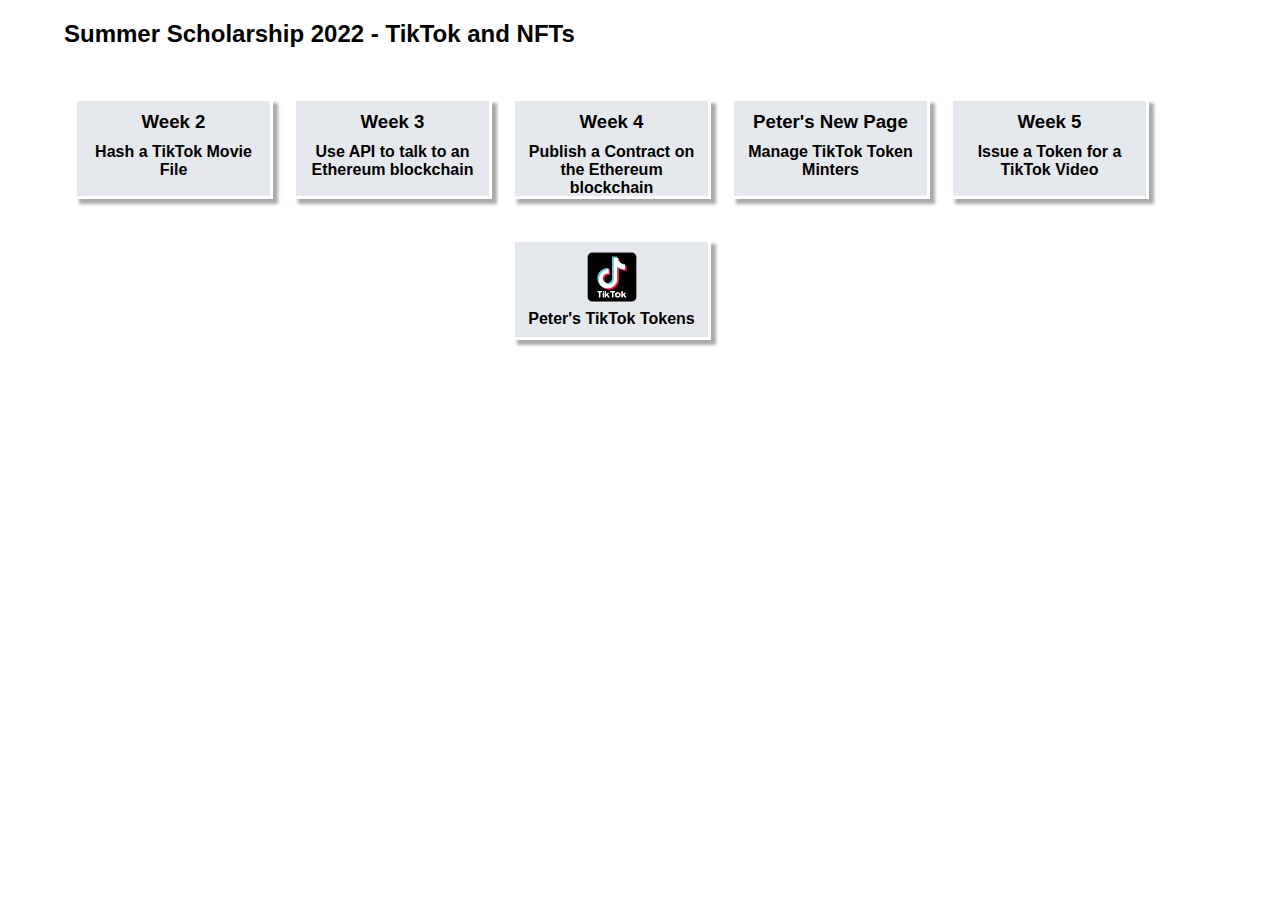
<file: index.html>
<!DOCTYPE html>
<html lang="en">
<head>
	<meta charset="UTF-8"/>
	<meta http-equiv="X-UA-Compatible" content="IE=edge" />
	<meta name="viewport" content="width=device-width, initial-scale=1">
	<title>Summer Scholarship 2022</title>
	<link type='text/css' href="main.css" rel='stylesheet'>
  	<link type='text/css' href="index.css" rel='stylesheet'>
	<script src="https://www.w3schools.com/lib/w3.js"></script>
</head>

<body>
	<div style="margin:0px; padding:0px;" w3-include-html="./header.html"></div>
	<main>
		<div class="holder">
			<h2>Summer Scholarship 2022 - TikTok and NFTs</h2>

			<div class="innerholder" style="padding-top:20px;">

				<a href="week2/" target="_blank">
					<div class="colourblocksm2wide curvedBorder" style="background:#E5E8ED">
						<!-- div style="height:50px;"><center><img width="180" src="images/linkchain-logo.png" /></center></div -->
						<div style="font-size:14pt;"><span>Week 2</span><span style="float:left; padding-top:10px;font-size: 12pt">Hash a TikTok Movie File</span></div>
					</div>
				</a>

				<a href="week3/" target="_blank">
					<div class="colourblocksm2wide curvedBorder" style="background:#E5E8ED">
						<!-- div style="height:50px;"><center><img width="180" src="images/linkchain-logo.png" /></center></div -->
						<div style="font-size:14pt;"><span>Week 3</span><span style="float:left; padding-top:10px;font-size: 12pt">Use API to talk to an Ethereum blockchain</span></div>
					</div>
				</a>

				<a href="week4/" target="_blank">
					<div class="colourblocksm2wide curvedBorder" style="background:#E5E8ED">
						<!-- div style="height:50px;"><center><img width="180" src="images/linkchain-logo.png" /></center></div -->
						<div style="font-size:14pt;"><span>Week 4</span><span style="float:left; padding-top:10px;font-size: 12pt">Publish a Contract on the Ethereum blockchain</span></div>
					</div>
				</a>

				<a href="peter/" target="_blank">
					<div class="colourblocksm2wide curvedBorder" style="background:#E5E8ED">
						<!-- div style="height:50px;"><center><img width="180" src="images/linkchain-logo.png" /></center></div -->
						<div style="font-size:14pt;"><span>Peter's New Page</span><span style="float:left; padding-top:10px;font-size: 12pt">Manage TikTok Token Minters</span></div>
					</div>
				</a>

				<a href="week5/" target="_blank">
					<div class="colourblocksm2wide curvedBorder" style="background:#E5E8ED">
						<!-- div style="height:50px;"><center><img width="180" src="images/linkchain-logo.png" /></center></div -->
						<div style="font-size:14pt;"><span>Week 5</span><span style="float:left; padding-top:10px;font-size: 12pt">Issue a Token for a TikTok Video</span></div>
					</div>
				</a>
			</div>

			<div class="innerholder" style="margin:0px;">
				<div class="colourblocksm2wide curvedBorder" style="background:white;border-color:transparent;box-shadow: 5px 5px 3px white;"></div>

				<div class="colourblocksm2wide curvedBorder" style="background:white;border-color:transparent;box-shadow: 5px 5px 3px white;"></div>

				<a href="tokens/" target="_blank">
					<div class="colourblocksm2wide curvedBorder" style="background:#E5E8ED">
						<div style="height:50px;padding-bottom:5px;"><center><img alt="TikTok Logo" width="50" src="images/tiktok.png" /></center></div>
						<div style="font-size:14pt;"><center><span style="padding-top:10px;font-size: 12pt">Peter's TikTok Tokens </span></center></div>
					</div>
				</a>
			</div>
		</div>
	</main>

	<div w3-include-html="./footer.html"></div>
	<script>w3.includeHTML();</script>

	<!-- Cookie Banner -->
	<script src="./cookiebanner.js"></script>
</body>
</html>
</file>
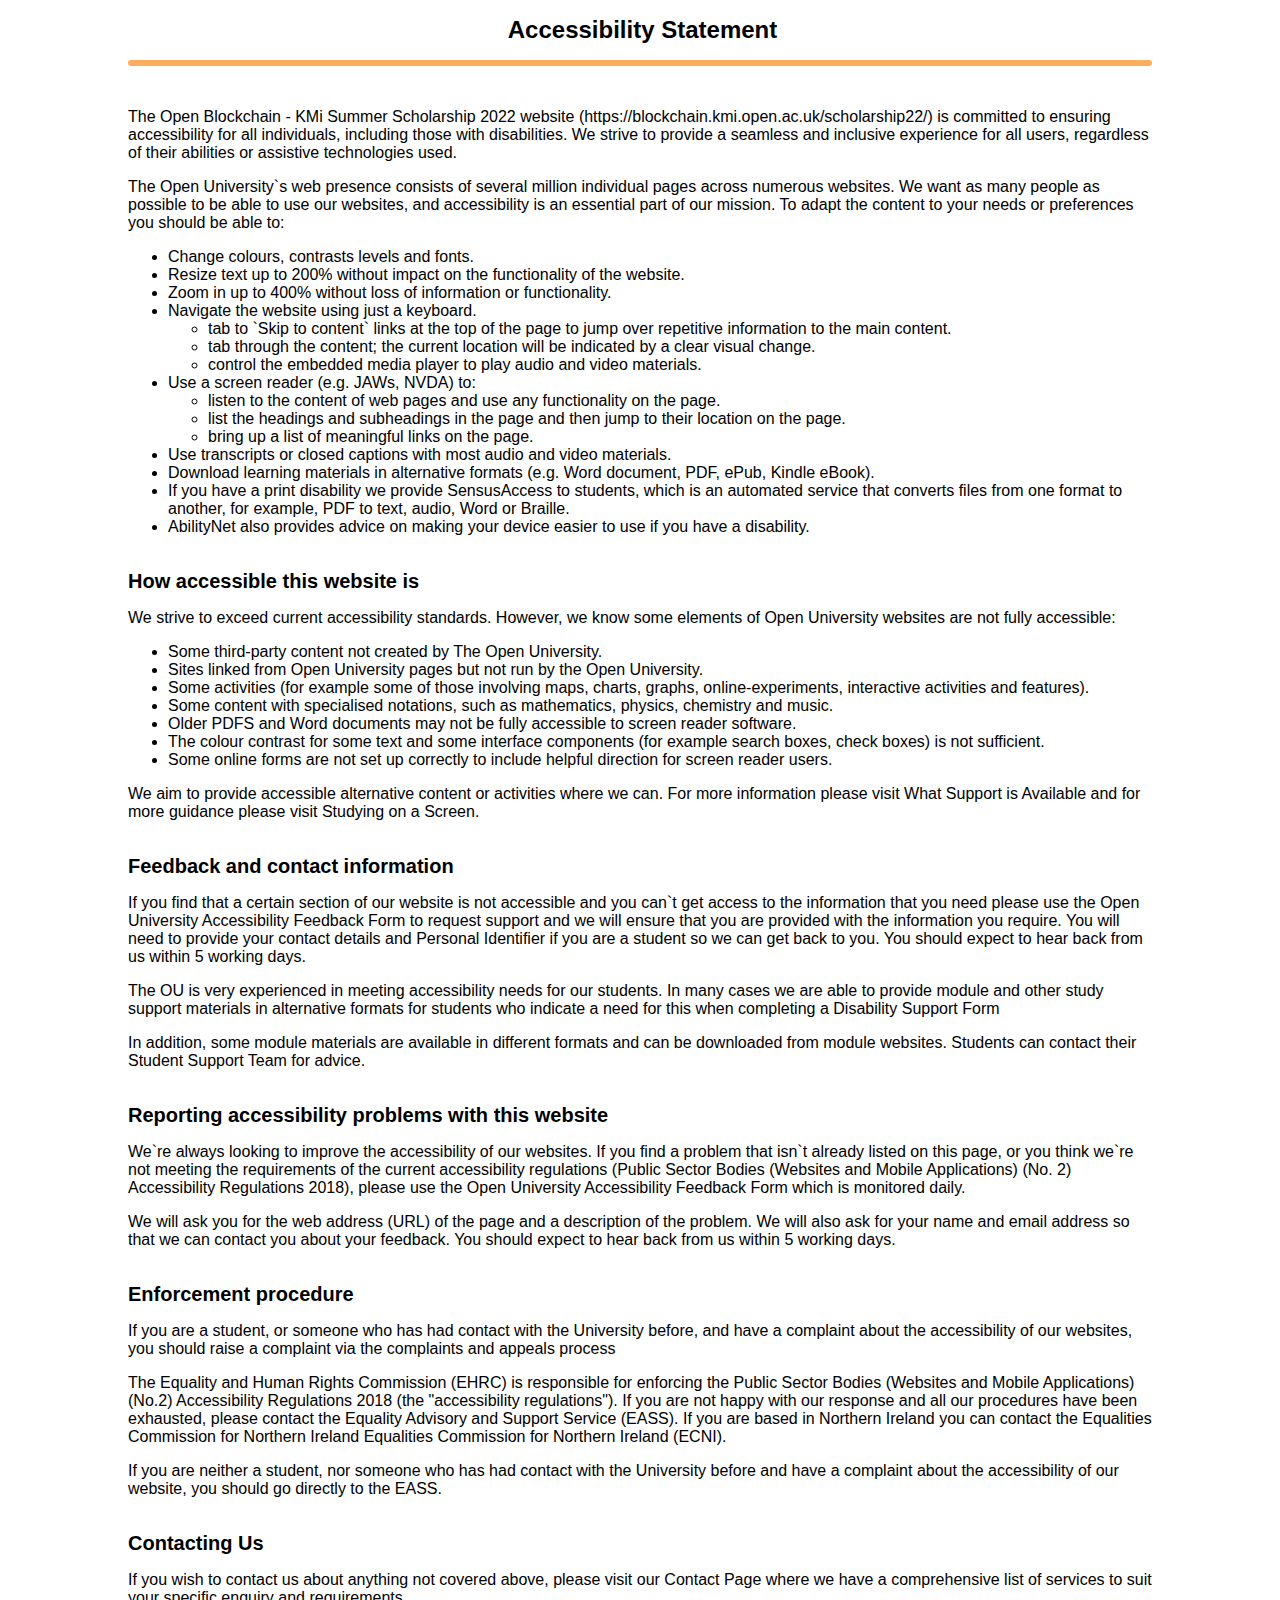
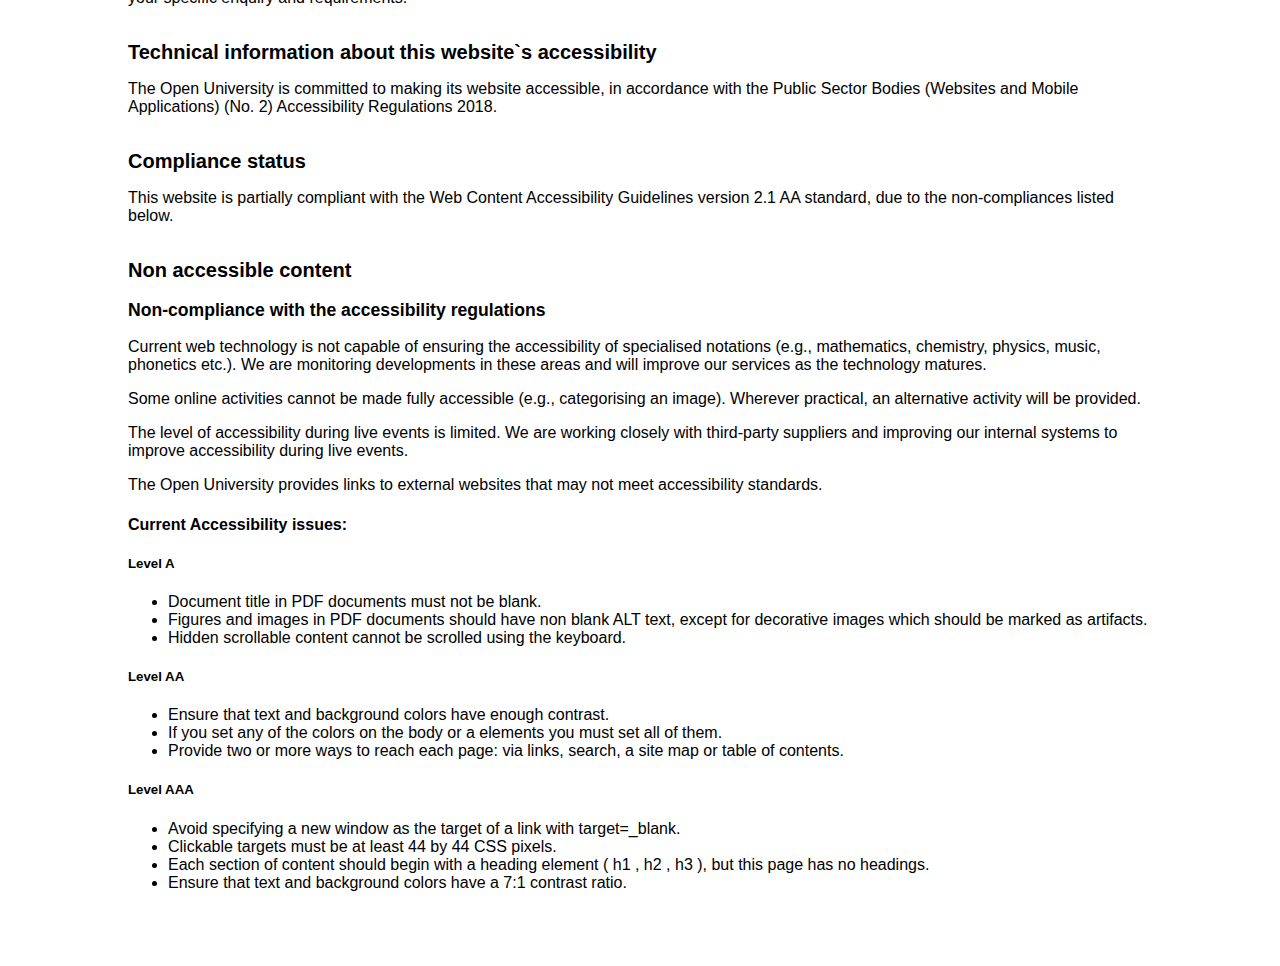
<file: accessibility.html>
<!doctype html>
<html lang="en">
	<head>
		<meta charset="utf-8">
		<meta name="viewport" content="width=device-width, initial-scale=1">
		<title>Open Blockchain Experiments - Accessibility Statement</title>
        <link type='text/css' href="./main.css" rel='stylesheet'>
        <link type='text/css' href="./styles.css" rel='stylesheet'>
        <script src="https://www.w3schools.com/lib/w3.js"></script>
    </head>
	<body>
        <div w3-include-html="./header.html"></div>
        <main>
            <div>
                <center><h1>Accessibility Statement</h1></center>
                <div>
                    <div id="contentleft" style="width:80%;margin: 0 auto;">
                        <hr style="height:6px; border:none; color:#fbbf11; background-color:#fcad5e; width:100%; border-radius:3px;"><br>
                        <p>The Open Blockchain - KMi Summer Scholarship 2022 website (https://blockchain.kmi.open.ac.uk/scholarship22/) is committed to ensuring accessibility for all individuals, including those with disabilities. We strive to provide a seamless and inclusive experience for all users, regardless of their abilities or assistive technologies used.</p>
                        <p>The Open University`s web presence consists of several million individual pages across numerous websites. We want as many people as possible to be able to use our websites, and accessibility is an essential part of our mission. To adapt the content to your needs or preferences you should be able to:</p>
                            
                        <ul>
                            <li>Change colours, contrasts levels and fonts.</li>
                            <li>Resize text up to 200% without impact on the functionality of the website.</li>
                            <li>Zoom in up to 400% without loss of information or functionality.</li>
                            <li>Navigate the website using just a keyboard.
                                <ul>
                                    <li>tab to `Skip to content` links at the top of the page to jump over repetitive information to the main content.</li>
                                    <li>tab through the content; the current location will be indicated by a clear visual change.</li>
                                    <li>control the embedded media player to play audio and video materials.</li>
                                </ul>
                            </li>
                            <li>Use a screen reader (e.g. JAWs, NVDA) to:
                                <ul>
                                    <li>listen to the content of web pages and use any functionality on the page.</li>
                                    <li>list the headings and subheadings in the page and then jump to their location on the page.</li>
                                    <li>bring up a list of meaningful links on the page.</li>
                                </ul>
                            </li>
                            <li>Use transcripts or closed captions with most audio and video materials.</li>
                            <li>Download learning materials in alternative formats (e.g. Word document, PDF, ePub, Kindle eBook).</li>
                            <li>If you have a print disability we provide <a href="https://msds.open.ac.uk/signon/SAMSDefault/SAMS001_Default.aspx?URL=http://www.open.ac.uk/libraryservices/subsites/sensusaccess/convert-a-file-with-sensus-access">SensusAccess</a> to students, which is an automated service that converts files from one format to another, for example, PDF to text, audio, Word or Braille.</li>
                            <li><a href="https://mcmw.abilitynet.org.uk/">AbilityNet</a> also provides advice on making your device easier to use if you have a disability.</li>
                        </ul>

                        <br />

                        <h2>How accessible this website is</h2>
                        <p>We strive to exceed current accessibility standards. However, we know some elements of Open University websites are not fully accessible:</p>
                        <ul>
                            <li>Some third-party content not created by The Open University.</li>
                            <li>Sites linked from Open University pages but not run by the Open University.</li>
                            <li>Some activities (for example some of those involving maps, charts, graphs, online-experiments, interactive activities and features).</li>
                            <li>Some content with specialised notations, such as mathematics, physics, chemistry and music.</li>
                            <li>Older PDFS and Word documents may not be fully accessible to screen reader software.</li>
                            <li>The colour contrast for some text and some interface components (for example search boxes, check boxes) is not sufficient.</li>
                            <li>Some online forms are not set up correctly to include helpful direction for screen reader users.</li>
                        </ul>
                        <p>We aim to provide accessible alternative content or activities where we can. For more information please visit <a href="https://help.open.ac.uk/browse/disability/what-disability-support-is-available">What Support is Available</a> and for more guidance please visit <a href="https://help.open.ac.uk/studying-on-a-screen">Studying on a Screen</a>.</p>

                        <br />

                        <h2>Feedback and contact information</h2>
                        <p>If you find that a certain section of our website is not accessible and you can`t get access to the information that you need please use the <a href="http://forms.office.com/Pages/ResponsePage.aspx?id=VdQuDq-WAEG-06jl_ZgWhZZerd7KTdxLs5rJWOBff-tUMTNNTTMyUzhBOEYxTEw2ODUyM0pWOUtPWS4u">Open University Accessibility Feedback Form</a>&nbsp;to request support and we will ensure that you are provided with the information you require. You will need to provide your contact details and Personal Identifier if you are a student so we can get back to you. You should expect to hear back from us within 5 working days.</p>
                        <p>The OU is very experienced in meeting accessibility needs for our students. In many cases we are able to provide module and other study support materials in alternative formats for students who indicate a need for this when completing a <a href="https://msds.open.ac.uk/signon/SAMSDefault/SAMS001_Default.aspx?URL=https://help.open.ac.uk/disability-support-form">Disability Support Form</a></p>
                        <p>In addition, some module materials are available in different formats and can be downloaded from module websites. Students can contact their <a href="https://www.open.ac.uk/contact/">Student Support Team</a> for advice.</p>

                        <br />

                        <h2>Reporting accessibility problems with this website</h2>
                        <p>We`re always looking to improve the accessibility of our websites. If you find a problem that isn`t already listed on this page, or you think we`re not meeting the requirements of the current accessibility regulations (Public Sector Bodies (Websites and Mobile Applications) (No. 2) Accessibility Regulations 2018), please use the <a href="https://forms.office.com/Pages/ResponsePage.aspx?id=VdQuDq-WAEG-06jl_ZgWhZZerd7KTdxLs5rJWOBff-tUMTNNTTMyUzhBOEYxTEw2ODUyM0pWOUtPWS4u">Open University Accessibility Feedback Form</a>&nbsp;which is monitored daily.</p>
                        <p>We will ask you for the web address (URL) of the page and a description of the problem. We will also ask for your name and email address so that we can contact you about your feedback. You should expect to hear back from us within 5 working days.</p>

                        <br />

                        <h2>Enforcement procedure</h2>
                        <p>If you are a student, or someone who has had contact with the University before, and have a complaint about the accessibility of our websites, you should raise a complaint via <a href="https://help.open.ac.uk/browse/policies-and-complaints/complaints-and-appeals">the complaints and appeals process</a></p>
                        <p>The Equality and Human Rights Commission (EHRC) is responsible for enforcing the Public Sector Bodies (Websites and Mobile Applications) (No.2) Accessibility Regulations 2018 (the "accessibility regulations"). If you are not happy with our response and all our procedures have been exhausted, please contact the <a href="https://www.equalityadvisoryservice.com/">Equality Advisory and Support Service</a> (EASS). If you are based in Northern Ireland you can contact the Equalities Commission for Northern Ireland <a href="https://www.equalityni.org/Home">Equalities Commission for Northern Ireland</a> (ECNI).</p>
                        <p>If you are neither a student, nor someone who has had contact with the University before and have a complaint about the accessibility of our website, you should go directly to the <a href="https://www.equalityadvisoryservice.com/">EASS</a>.</p>

                        <br />

                        <h2>Contacting Us</h2>
                        <p>If you wish to contact us about anything not covered above, please visit our <a href="https://www.open.ac.uk/contact/">Contact Page</a> where we have a comprehensive list of services to suit your specific enquiry and requirements.</p>

                        <br />

                        <h2>Technical information about this website`s accessibility</h2>
                        <p>The Open University is committed to making its website accessible, in accordance with the Public Sector Bodies (Websites and Mobile Applications) (No. 2) Accessibility Regulations 2018.</p>

                        <br />

                        <h2>Compliance status</h2>
                        <p>This website is partially compliant with the&nbsp;<a href="https://www.w3.org/TR/WCAG21/">Web Content Accessibility Guidelines version 2.1</a> AA standard, due to the non-compliances listed below.&nbsp;</p>

                        <br />

                        <h2>Non accessible content</h2>
                        <h3>Non-compliance with the accessibility regulations</h3>
                        <p>Current web technology is not capable of ensuring the accessibility of specialised notations (e.g., mathematics, chemistry, physics, music, phonetics etc.). We are monitoring developments in these areas and will improve our services as the technology matures.</p>
                        <p>Some online activities cannot be made fully accessible (e.g., categorising an image). Wherever practical, an alternative activity will be provided.</p>
                        <p>The level of accessibility during live events is limited. We are working closely with third-party suppliers and improving our internal systems to improve accessibility during live events.</p>
                        <p>The Open University provides links to external websites that may not meet accessibility standards.</p>

                        <h4><strong>Current Accessibility issues:</strong></h4>
                        <h5>Level A</h5>
                        <ul>
                            <li>Document title in PDF documents must not be blank.</li>
                            <li>Figures and images in PDF documents should have non blank ALT text, except for decorative images which should be marked as artifacts. </li>
                            <li>Hidden scrollable content cannot be scrolled using the keyboard.</li>
                        </ul>

                        <h5>Level AA</h5>
                        <ul>
                            <li>Ensure that text and background colors have enough contrast.</li>
                            <li>If you set any of the colors on the body or a elements you must set all of them.</li>
                            <li>Provide two or more ways to reach each page: via links, search, a site map or table of contents.</li>
                        </ul>

                        <h5>Level AAA</h5>
                        <ul>
                            <li>Avoid specifying a new window as the target of a link with target=_blank.</li>
                            <li>Clickable targets must be at least 44 by 44 CSS pixels.</li>
                            <li>Each section of content should begin with a heading element ( h1 , h2 , h3 ), but this page has no headings.</li>
                            <li>Ensure that text and background colors have a 7:1 contrast ratio.</li>
                        </ul>
                        <br />
                    </div>
                </div>
            </div>
        </main>

        <div w3-include-html="./footer.html"></div>
        <script>w3.includeHTML();</script>
    
        <!-- Cookie Banner -->
        <script src="./cookiebanner.js"></script> 
    </body>
</html>
</file>
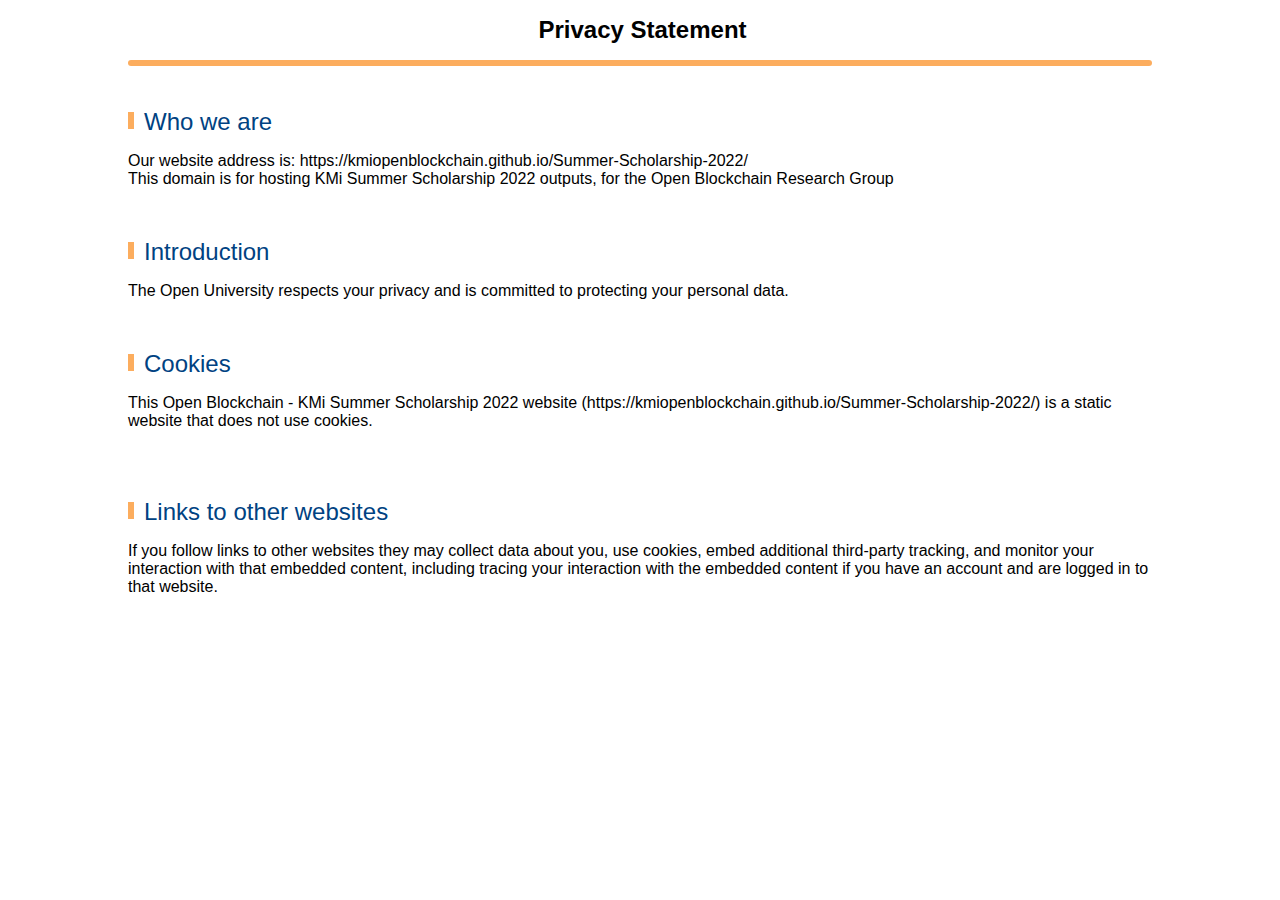
<file: privacy.html>
<!DOCTYPE html>
<html lang = "en">
	<head >
		<meta http-equiv="Content-Type" content="text/html; charset=UTF-8">
		<meta name="viewport" content="width=device-width, initial-scale=1">
		<title>Privacy </title>
		<link type='text/css' href="./main.css" rel='stylesheet'>
		<link type="text/css" href="./styles.css" rel="stylesheet">
		<link rel="icon " href="./images/favicon.ico">

		<script src="https://www.w3schools.com/lib/w3.js"></script>	
	</head>

	<body>
        <div w3-include-html="./header.html"></div>
		<main>
			<center><h1>Privacy Statement</h1></center>
			<div>
				<div id="contentleft" style="width:80%;margin: 0 auto;">
					<hr style="height:6px; border:none; color:#fbbf11; background-color:#fcad5e; width:100%; border-radius:3px;"><br>
					<p><span style="position:relative;top:-4px;margin-right:10px;border-left:6px solid #fcad5e"></span><span style="color:#004282;font-size:1.5em;">Who we are</span></p>
					<p>Our website address is: https://kmiopenblockchain.github.io/Summer-Scholarship-2022/ <br />
					This domain is for hosting KMi Summer Scholarship 2022 outputs, for the Open Blockchain Research Group</p><br>
					<p><span style="position:relative;top:-4px;margin-right:10px;border-left:6px solid #fcad5e"></span><span style="color:#004282;font-size:1.5em;">Introduction</span></p>
					<p>The Open University respects your privacy and is committed to protecting your personal data.</p><br>
					<p><span style="position:relative;top:-4px;margin-right:10px;border-left:6px solid #fcad5e"></span><span style="color:#004282;font-size:1.5em;">Cookies</span></p>
					<p>This Open Blockchain - KMi Summer Scholarship 2022 website (https://kmiopenblockchain.github.io/Summer-Scholarship-2022/) is a static website that does not use cookies.<br /><br /></p><br>
					<p><span style="position:relative;top:-4px;margin-right:10px;border-left:6px solid #fcad5e"></span><span style="color:#004282;font-size:1.5em;">Links to other websites</span></p>
					<p>If you follow links to other websites they may collect data about you, use cookies, embed additional third-party tracking, and monitor your interaction with that embedded content, including tracing your interaction with the embedded content if you have an account and are logged in to that website.</p><br>
					<br>
				</div>
			</div>
		</main>

		<div w3-include-html="./footer.html"></div>

		<!-- Cookie Banner -->
		<script>w3.includeHTML();</script>
		<script src="./cookiebanner.js"></script>	

	</body>
</html>
</file>
<file: main.css>
.padbottom {
	padding-bottom: 90px; /* set to allow for footer height */
}

.cookieConsentButton {
    background-color: #fbbf11; /* Green background */
    border: 1px solid #bbb;
    color: black; /* White text */
    padding: 5px 10px; /* Some padding */
    text-align: center; /* Centered text */
    text-decoration: none; /* Remove underline */
    display: inline-block; /* Make the buttons appear side by side */
    font-size: 16px; /* Increase font size */
    margin: 4px 2px; /* Some margin */
    cursor: pointer; /* Pointer/hand icon */
    border-radius: 12px; /* Rounded corners */
    transition: background-color 0.3s ease; /* Smooth transition */
}

.cookieConsentButton:hover {
    background-color: white; 
}

.cookieConsentButton:focus {
    background-color: white; 
}

/** Page header area **/


.headlogoright {
	float: right;
}

.jkmilogo {
	float: right;
	border: none;
	margin-top: 0px;
	height: 30px;
}
.oulogo {
	float: right;
	border: none;
    height: 46px;
    padding-left:20px
}

.headlogo {
	float: left;
	margin-top: 0px;
}

.headlinks {
	display: block;
	margin-top: 45px;
	margin-left: 40px;
	bottom: 0;
	float: right;
	font: 0.9em helvetica, sans-serif;
}

.title_copy {
	display: block;
	position: absolute;
	bottom: 25px;
	font: 0.7em helvetica, sans-serif;
	color: #333;
	top: 30px;
	margin: 0px 20px 0px 30px;
}

.title_head {
	top: 0;
	left: 0;
	width: 100%;
	height: 85px;
	font: 1.25em helvetica, sans-serif;
	/*word-spacing: 20px;*/
	padding: 12px 30px 10px 25px; /* top right bottom left */
	background-color: white;
	box-sizing: border-box;
	box-shadow: 0px 0px 10px rgba(0,0,0,0.5);
	margin-bottom: 0px;
}

.title_head a {
	color: black;
	text-decoration: none;
}

.title_head a:hover {
	color: #4286f4;
	text-decoration: underline;
}


/** Page footer area **/
.bottomband {
	z-index:999;
	position: fixed;
    left: 0;
    top: auto;
    bottom: 0;
	background: #0b2637;
	background-repeat: no-repeat;
	font: 10pt arial, sans-serif;
	text-align: right;
	color: #fff;
	width: 100%;
	height: 50px;
	/*padding: 10px;*/ /* top right bottom left */
	box-sizing: border-box;
}
.bottomband a {
	color: #fff;
	text-decoration: none;
}
.bottomband a:hover {
	color: #fff;
	text-decoration: underline;
}

.footer-middle {
    position: absolute;
    left: 50%;
    transform: translateX(-50%);
    text-align: center; /* Optional: Center text within the div */
    line-height: 50px; /* Adjust based on the height of your logo */
  }

.footer-left {
	float:left; 
	line-height: 50px; /* Adjust based on the height of your logo */
    padding-left:10px;
}

.footer-logo {
	vertical-align: middle;
	height: 36px;
	padding-top:2px
}

.footer-text {
	display: inline-block;
	vertical-align: middle;
}

.footer-link {
	display: inline-flex;
	align-items: center; /* Vertically aligns items within the anchor */
	text-decoration: none; /* Remove underline from links */
	color: inherit; /* Inherit color from parent */
}

.footer-right {
	float: right;
    line-height: 50px; /* Adjust based on the height of your logo */
    padding-right:10px;
}

.footer-logo-right {
	vertical-align: middle;
	padding-top:2px
}

.footer-text-right {
	vertical-align: middle;
    float: right;
}

.footer-link-right {
	display: inline-flex;
	align-items: center; /* Vertically aligns items within the anchor */
	text-decoration: none; /* Remove underline from links */
	color: inherit; /* Inherit color from parent */
}
</file>
<file: index.css>
body {
	font-family: Arial, sans-serif;
    	background-repeat:no-repeat;
	border: 0;
	height: 100%;
	margin: 0 0 40px; /* bottom = footer height */
}

.container {
	position: relative;
	min-height: calc(100vh - 135px); /* 135 (85 + 50) height of head (or footer?) and margin-bottom of head...? */
	width: 1170px;
 	padding-right: 15px;
 	padding-left: 15px;
 	margin-right: auto;
 	margin-left: auto
}

.holder {
	position: relative;
	width: 90%;
	min-height: calc(100vh - 135px); /* 135 (85 + 50) height of head (or footer?) and margin-bottom of head...? */
 	padding-right: 15px;
 	padding-left: 15px;
 	margin-right: auto;
 	margin-left: auto;
 	margin-bottom: 45px;
}

.innerholder {
	float:left;
	width: 100%;
	padding-top:10px;
 	padding-bottom: 10px;	
}

.panel {
	background: #dee6f2; /* For browsers that do not support gradients */
	background: linear-gradient(#dee6f2,#c9d9f0); /* Standard syntax */
	float:left;
	width: 100%;
	padding:10px;
	box-sizing: border-box;
}

.clearit {
	clear: both;
}

.textareastyle {
 	width: 99.5%;
 	height: 140px;
}

.textareastylebig {
 	width: 99.5%;
 	height: 280px;
}

.button {
	padding: 4px 16px;
	border-radius: 4px;
	cursor: pointer;
}

.buttonmetamask {
	padding: 4px 16px;
	border-radius: 4px;
	background-color: #eda551;
	cursor: pointer;
}

.buttonmetamask:hover {
	background-color: #f2890f;
}

.labelmid {
	float:left;
	width: 170px;
}

/** FOR THE TABS - taken from https://codepen.io/carolyngreenough/pen/MawmVb - converted with https://jsonformatter.org/scss-to-css, then all '&gt;' removed**/

.container--tabs {
	 margin: 2rem;
}
.container--tabs .nav-tabs {
	 float: left;
	 width: 100%;
	 margin: 0;
	 list-style-type: none;
	 border-bottom: 1px solid #ddd;
}
.container--tabs .nav-tabs li {
	 float: left;
	 margin-bottom: -1px;
	 margin-right:5px;
}
.container--tabs .nav-tabs li a {
	 float: left;
	 margin-right: 2px;
	 line-height: 1.42857143;
	 text-decoration: none;
	 padding: 10px;
	 color: #1d5d82;
	 border: 1px solid #ddd;
	 border-bottom-color: transparent;
	 /**border: 1px solid transparent;**/
	 border-radius: 4px 4px 0 0;
}
.container--tabs .nav-tabs li a:hover {
	border-color: #eee #eee #ddd;
}
.container--tabs .nav-tabs li.active a, .container--tabs .nav-tabs li.active a:hover, .container--tabs .nav-tabs li.active a:focus {
	 color: #555;
	 cursor: default;
	 /**background-color: #fff;**/
	 background-color: #1b6e9e; /** med: #1b6e9e dark: #1d5d82 **/
	 color: white;
	 border: 1px solid #ddd;
	 border-bottom-color: transparent;
}
.container--tabs .tab-content {
	 float: left;
	 width: 100%;
}
.container--tabs .tab-content .tab-pane {
	 display: none;
}
.container--tabs .tab-content .tab-pane.active {
	 display: block;
	 padding: 2.5% 3.5%;
	 background-color: #efefef;
}
.container--tabs .tab-content .active {
	 display: block;
}

.colourblock {
	float:left;
	margin:10px;
	padding: 20px 10px 10px 10px; /* top right bottom left */
	width:200px;
	height:160px;
	font: bold 1em arial, sans-serif;
	text-align: center;
	color: black;
	border: solid 3px white;
	box-shadow: 5px 5px 3px #aaaaaa;
}

.colourblocksm {
	float:left;
	margin:10px;
	padding: 20px 10px 10px 10px; /* top right bottom left */
	width:150px;
	height:120px;
	font: bold 1em arial, sans-serif;
	text-align: center;
	color: black;
	border: solid 3px white;
	box-shadow: 5px 5px 3px #aaaaaa;
}

.colourblocksm2 {
	float:left;
	margin:10px;
	padding: 10px 5px 5px 5px; /* top right bottom left */
	width:100px;
	height:80px;
	font: bold 1em arial, sans-serif;
	text-align: center;
	color: black;
	border: solid 3px white;
	box-shadow: 5px 5px 3px #aaaaaa;
}
.colourblocksm2wide {
	float:left;
	margin:10px;
	padding: 10px 5px 5px 5px; /* top right bottom left */
	width:183px;
	height:80px;
	font: bold 1em arial, sans-serif;
	text-align: center;
	color: black;
	border: solid 3px white;
	box-shadow: 5px 5px 3px #aaaaaa;
}
</file>
<file: styles.css>
/*@import url(https://fonts.googleapis.com/css?family=Noto+Serif);*/
body {
	background: white;
	border: 0;
	margin: 0 0 40px; /* bottom = footer height */
	font-family: arial, sans-serif;
}

a { 
	color: black;
	text-decoration:none;
	cursor: pointer;
}

h1 {
	font-family: arial, sans-serif;
	margin-left:5px;
	font-size: 1.5em;
}

h2 {
	font-family: arial, sans-serif;
	margin-top:0px;
	margin-bottom:5px;
	clear:both;
	font-size: 1.25em;
}

h3 {
	font-size: 1.1em;
}

.colourblock {
	float:left;
	margin:10px;
	padding: 20px 10px 10px 10px; /* top right bottom left */
	width:200px;
	height:160px;
	font: bold 1em arial, sans-serif;
	text-align: center;
	color: black;
	border: solid 3px white;
	box-shadow: 5px 5px 3px #aaaaaa;
}

.colourblocksm {
	float:left;
	margin:10px;
	padding: 20px 10px 10px 10px; /* top right bottom left */
	width:150px;
	height:120px;
	font: bold 1em arial, sans-serif;
	text-align: center;
	color: black;
	border: solid 3px white;
	box-shadow: 5px 5px 3px #aaaaaa;
}

.colourblocksm2 {
	float:left;
	margin:10px;
	padding: 10px 5px 5px 5px; /* top right bottom left */
	width:100px;
	height:80px;
	font: bold 1em arial, sans-serif;
	text-align: center;
	color: black;
	border: solid 3px white;
	box-shadow: 5px 5px 3px #aaaaaa;
}

.colourblocksm2wideshort {
	float:left;
	margin:10px;
	padding: 10px 5px 5px 5px; /* top right bottom left */
	width:183px;
	height:80px;
	font: bold 1em arial, sans-serif;
	text-align: center;
	color: black;
	border: solid 3px white;
	box-shadow: 5px 5px 3px #aaaaaa;
}
.colourblocksm2wide {
	float:left;
	margin:10px;
	padding: 10px 5px 5px 5px; /* top right bottom left */
	width:183px;
	height:100px;
	font: bold 1em arial, sans-serif;
	text-align: center;
	color: black;
	border: solid 3px white;
	box-shadow: 5px 5px 3px #aaaaaa;
}

.colourblocksm2wider {
	float:left;
	margin:10px;
	padding: 10px 5px 5px 5px; /* top right bottom left */
	width:230px;
	height:100px;
	font: bold 1em arial, sans-serif;
	text-align: center;
	color: black;
	border: solid 3px white;
	box-shadow: 5px 5px 3px #aaaaaa;
}
.colourblocktiny {
	float:left;
	margin:10px;
	padding: 10px 5px 5px 5px; /* top right bottom left */
	width:90px;
	height:70px;
	font: bold 1em arial, sans-serif;
	text-align: center;
	color: black;
	border: solid 3px white;
	box-shadow: 5px 5px 3px #aaaaaa;
}

.colourblock2 {
	float:left;
	margin:10px;
	padding: 20px 10px 10px 0px; /* top right bottom left */
	width:300px;
	height:160px;
	font: bold 1em arial, sans-serif;
	text-align: center;
	color: black;
	border: solid 3px white;
	box-shadow: 5px 5px 3px #aaaaaa;
}
.colourblock2sm {
	float:left;
	margin:10px;
	padding: 20px 10px 10px 10px; /* top right bottom left */
	width:248px;
	height:120px;
	font: bold 1em arial, sans-serif;
	text-align: center;
	color: black;
	border: solid 3px white;
	box-shadow: 5px 5px 3px #aaaaaa;
}

.colourblock3sm {
	float:left;
	margin:10px;
	padding: 20px 10px 10px 0px; /* top right bottom left */
	width:356px;
	height:120px;
	font: bold 1em arial, sans-serif;
	text-align: center;
	color: black;
	border: solid 3px white;
	box-shadow: 5px 5px 3px #aaaaaa;
}

.colourblock2 img{
	margin-left: 10px;
}
.colourblock a {
	color: black;
	text-decoration: none;
}
.colourblock:hover {
	text-decoration: underline;
}

.clearit {
	clear: both;
}
.holder {
	display: block;
	margin-right: auto;
	margin-left: auto;
	width: 1024px;
	height: auto;
	border: 0;
	padding-left: 20px;
	padding-right: 0x;
	box-sizing: border-box;
}

.curvedBorder {
	border-radius: 12px; 
	-o-border-radius: 12px; 
	-icab-border-radius: 12px; 
	-khtml-border-radius:12px; 
	-moz-border-radius: 12px;
	-webkit-border-radius: 12px;
}
.tabs {
  position: relative;
  min-height: 740px;  /*This part sucks */
  clear: both;
  margin: 25px 0;
}
.tab {
  float: left;
}
.tab label {
 	background: #eee; 
  	padding: 10px 10px 9px 10px; /* top right bottom left */ 
  	border: 1px solid #ccc; 
  	margin-left: -1px; 
  	position: relative;
  	left: 1px; 
  	color: #888;
  	font: bold 1em arial, sans-serif;
	-webkit-user-select: none;  /* Chrome all / Safari all */
  	-moz-user-select: none;     /* Firefox all */
  	-ms-user-select: none;      /* IE 10+ */
  	user-select: none;          /* Likely future */ 
}
.tab [type=radio] {
  display: none;   
}
.content {
  position: absolute;
  top: 28px;
  left: 0;
  background: white;
  right: 0;
  bottom: 0;
  padding: 20px;
  border: 1px solid #ccc; 
}
[type=radio]:checked ~ label {
  background: white;
  border-bottom: 1px solid white;
  z-index: 2;
}
[type=radio]:checked ~ label ~ .content {
  z-index: 1;
}

#stuName {
	font: bold 1.4em arial, sans-serif;
}
#stuTotal {
	font: 0.9em arial, sans-serif;
	color: #777;
}
#stuNum {
	font: 0.9em arial, sans-serif;
	color: #777;
}
table {
	border-collapse: collapse;
	border: solid 1px black;
    background: white;
    font: 0.8em arial, sans-serif;
}
th {
	border: solid 1px black;
    text-align: center;
    padding: 4px 0px 4px 0px; /* top right bottom left */
    min-height: 30px;
}
td {
	border: solid 1px black;
    text-align: center;
    padding: 2px 0px 0px 0px; /* top right bottom left */
    min-height: 30px;
}
tr:nth-child(odd){background-color: #f8f8f8}

#topbit {
	display:block;
}
#left {
	float:left;
	width: 48%;
}
#right {
	position:relative;
	top: 30px;
	float:right;
	font: 0.8em arial, sans-serif;
	color:#555;
	width: 48%;
}
#reg {
	font: 0.8em arial, sans-serif;
	color:#999;
}
#intro {
	font: 0.9em arial, sans-serif;
	color:#999;
}
#inowner {
	font: 0.9em arial, sans-serif;
	color:#777;
}
#quotablock {
	float:left;
	border-radius: 15px;
	background: #ddd;
    padding: 20px;
    width:300px;
	height: 120px;
	margin-right: 20px;
	margin-bottom: 20px;
}
#qhead {
	font: bold 0.8em arial, sans-serif;
	color:#000;
}
#qincap {
	font:  0.8em arial, sans-serif;
	color:#000;
}
form {
	font:  0.8em arial, sans-serif;
	color:#000;
}
input {
  border: 1px solid #777;
  width: 250px;
  height: 20px;
  font-size: 1em;
}

.holder2 {
	display: block;
	float:left;
	clear:both;
	margin-right: auto;
	margin-left: auto;
	width: 100%;
	height: auto;
	border: 0;
	padding: 0x;
	margin-top:5px;
	margin-bottom:15px;
	box-sizing: border-box;
}

.innerholder {
	float:left;
	clear:both;
	width: 96%;
	height: auto;
	padding: 0px;
	padding-left: 40px;
	padding-right: 60px;
}

.tbandfree {
	opacity: 1;
	clear:both;
	float:left;
	width: 100%;
	height: 28px;
	background-color: rgba(183,201,221,0.4);
	background-blend-mode: normal;
	color: #4b9fc0;
	font: 20px arial, sans-serif;
	padding: 0;
	vertical-align: top;
}

.tbandfree img {
	opacity: 1;
	filter: none;
	vertical-align:middle;
	margin-right:6px;
	width:88px;
	height:28px;
}
</file>
